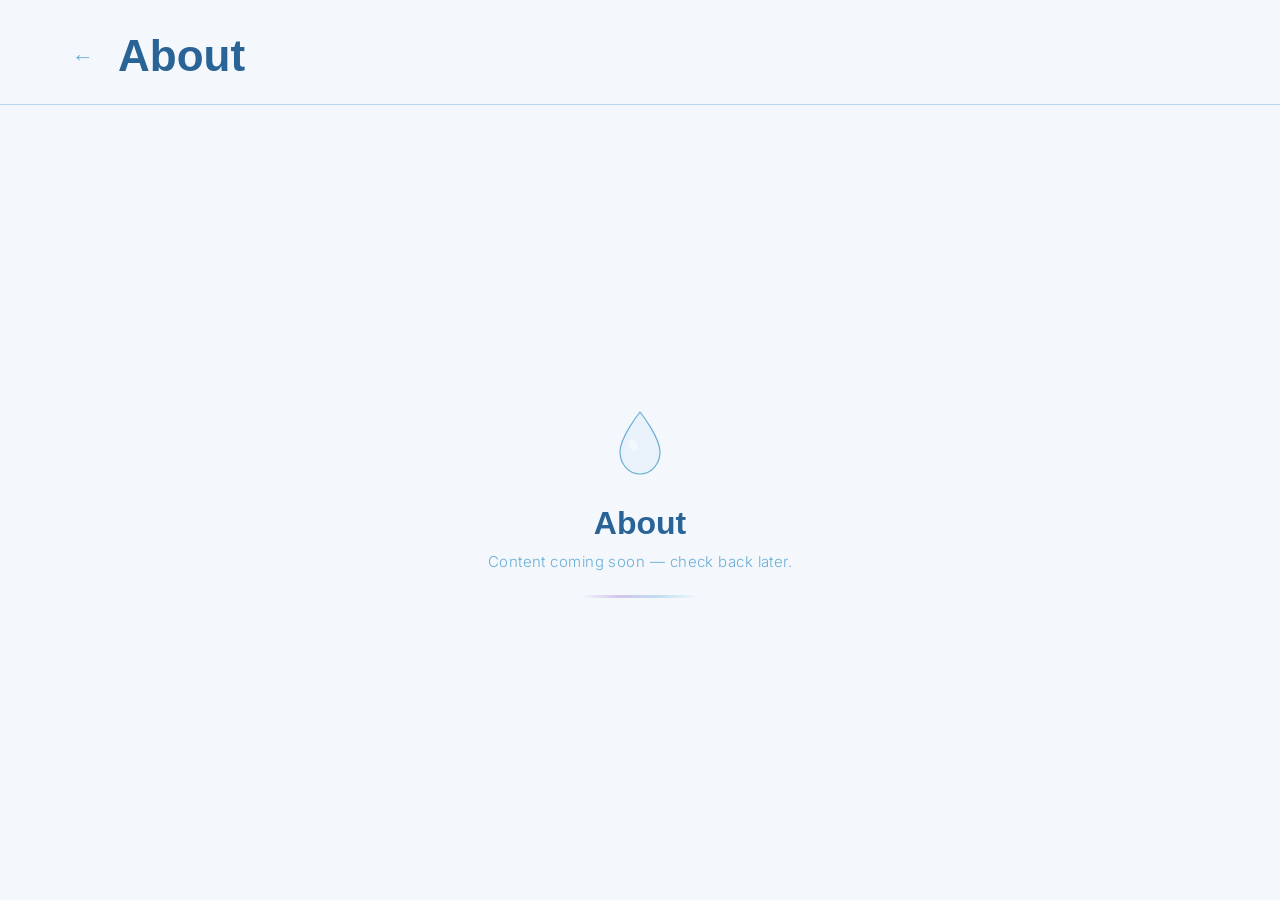
<file: about.html>
<!DOCTYPE html>
<html lang="en" class="subpage-html">
<head>
  <meta charset="UTF-8" />
  <meta name="viewport" content="width=device-width, initial-scale=1.0" />
  <title>About | Yi Liu</title>
  <link rel="stylesheet" href="style.css" />
  <link rel="preconnect" href="https://fonts.googleapis.com" />
  <link rel="preconnect" href="https://fonts.gstatic.com" crossorigin />
  <link href="https://fonts.googleapis.com/css2?family=Lora:ital,wght@0,400;0,600;0,700;1,400&family=Inter:wght@300;400;500&display=swap" rel="stylesheet" />
</head>
<body class="subpage">

  <header class="subpage-header">
    <a href="index.html" class="back-btn" title="Back">←</a>
    <h1 class="subpage-title">About</h1>
  </header>

  <main class="subpage-content">
    <div class="coming-soon">
      <!-- Watercolor drop SVG -->
      <svg class="drop-svg" viewBox="0 0 50 70" fill="none" xmlns="http://www.w3.org/2000/svg">
        <path d="M25 5 C25 5, 5 30, 5 45 C5 57.15 13.95 67 25 67 C36.05 67 45 57.15 45 45 C45 30 25 5 25 5Z"
              stroke="#6aaed6" stroke-width="1.2" fill="rgba(184,216,240,0.18)" stroke-linejoin="round"/>
        <ellipse cx="18" cy="38" rx="4" ry="6.5" fill="rgba(255,255,255,0.45)" transform="rotate(-20 18 38)"/>
      </svg>
      <h2>About</h2>
      <p>Content coming soon — check back later.</p>
      <span class="wc-rule"></span>
    </div>
  </main>

</body>
</html>
</file>
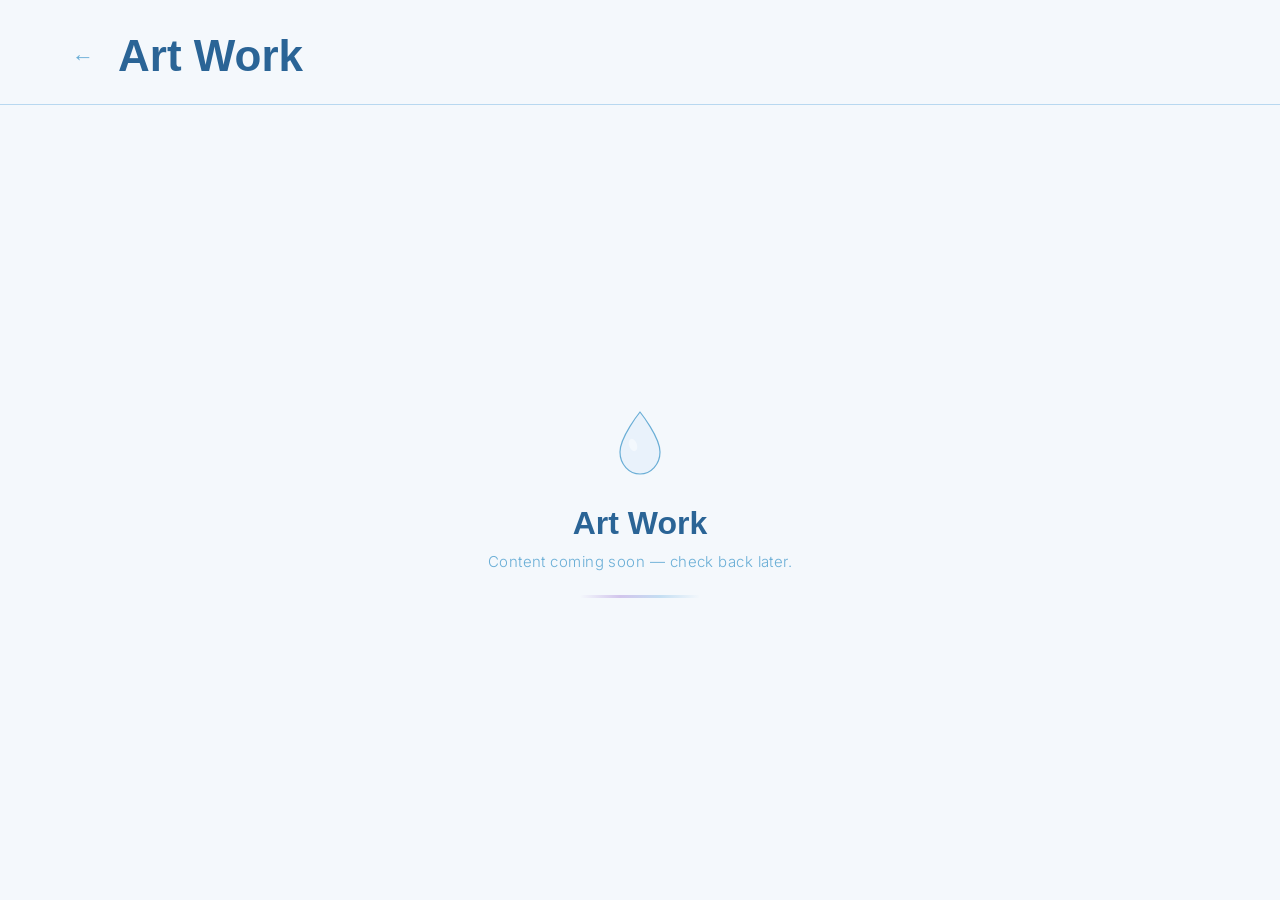
<file: artwork.html>
<!DOCTYPE html>
<html lang="en" class="subpage-html">
<head>
  <meta charset="UTF-8" />
  <meta name="viewport" content="width=device-width, initial-scale=1.0" />
  <title>Art Work | Yi Liu</title>
  <link rel="stylesheet" href="style.css" />
  <link rel="preconnect" href="https://fonts.googleapis.com" />
  <link rel="preconnect" href="https://fonts.gstatic.com" crossorigin />
  <link href="https://fonts.googleapis.com/css2?family=Lora:ital,wght@0,400;0,600;0,700;1,400&family=Inter:wght@300;400;500&display=swap" rel="stylesheet" />
</head>
<body class="subpage">

  <header class="subpage-header">
    <a href="index.html" class="back-btn" title="Back">←</a>
    <h1 class="subpage-title">Art Work</h1>
  </header>

  <main class="subpage-content">
    <div class="coming-soon">
      <!-- Watercolor drop SVG -->
      <svg class="drop-svg" viewBox="0 0 50 70" fill="none" xmlns="http://www.w3.org/2000/svg">
        <path d="M25 5 C25 5, 5 30, 5 45 C5 57.15 13.95 67 25 67 C36.05 67 45 57.15 45 45 C45 30 25 5 25 5Z"
              stroke="#6aaed6" stroke-width="1.2" fill="rgba(184,216,240,0.18)" stroke-linejoin="round"/>
        <ellipse cx="18" cy="38" rx="4" ry="6.5" fill="rgba(255,255,255,0.45)" transform="rotate(-20 18 38)"/>
      </svg>
      <h2>Art Work</h2>
      <p>Content coming soon — check back later.</p>
      <span class="wc-rule"></span>
    </div>
  </main>

</body>
</html>
</file>
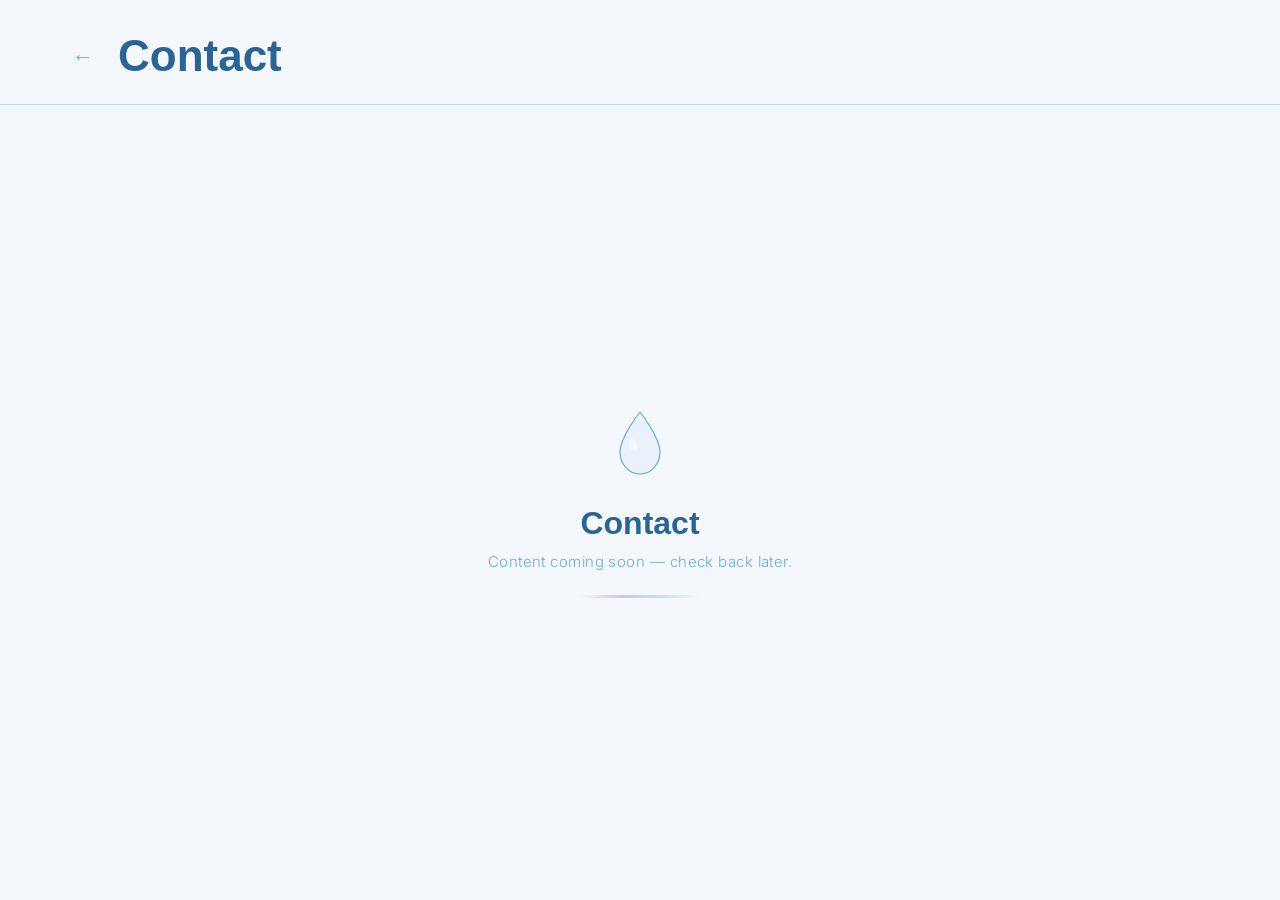
<file: contact.html>
<!DOCTYPE html>
<html lang="en" class="subpage-html">
<head>
  <meta charset="UTF-8" />
  <meta name="viewport" content="width=device-width, initial-scale=1.0" />
  <title>Contact | Yi Liu</title>
  <link rel="stylesheet" href="style.css" />
  <link rel="preconnect" href="https://fonts.googleapis.com" />
  <link rel="preconnect" href="https://fonts.gstatic.com" crossorigin />
  <link href="https://fonts.googleapis.com/css2?family=Lora:ital,wght@0,400;0,600;0,700;1,400&family=Inter:wght@300;400;500&display=swap" rel="stylesheet" />
</head>
<body class="subpage">

  <header class="subpage-header">
    <a href="index.html" class="back-btn" title="Back">←</a>
    <h1 class="subpage-title">Contact</h1>
  </header>

  <main class="subpage-content">
    <div class="coming-soon">
      <!-- Watercolor drop SVG -->
      <svg class="drop-svg" viewBox="0 0 50 70" fill="none" xmlns="http://www.w3.org/2000/svg">
        <path d="M25 5 C25 5, 5 30, 5 45 C5 57.15 13.95 67 25 67 C36.05 67 45 57.15 45 45 C45 30 25 5 25 5Z"
              stroke="#6aaed6" stroke-width="1.2" fill="rgba(184,216,240,0.18)" stroke-linejoin="round"/>
        <ellipse cx="18" cy="38" rx="4" ry="6.5" fill="rgba(255,255,255,0.45)" transform="rotate(-20 18 38)"/>
      </svg>
      <h2>Contact</h2>
      <p>Content coming soon — check back later.</p>
      <span class="wc-rule"></span>
    </div>
  </main>

</body>
</html>
</file>
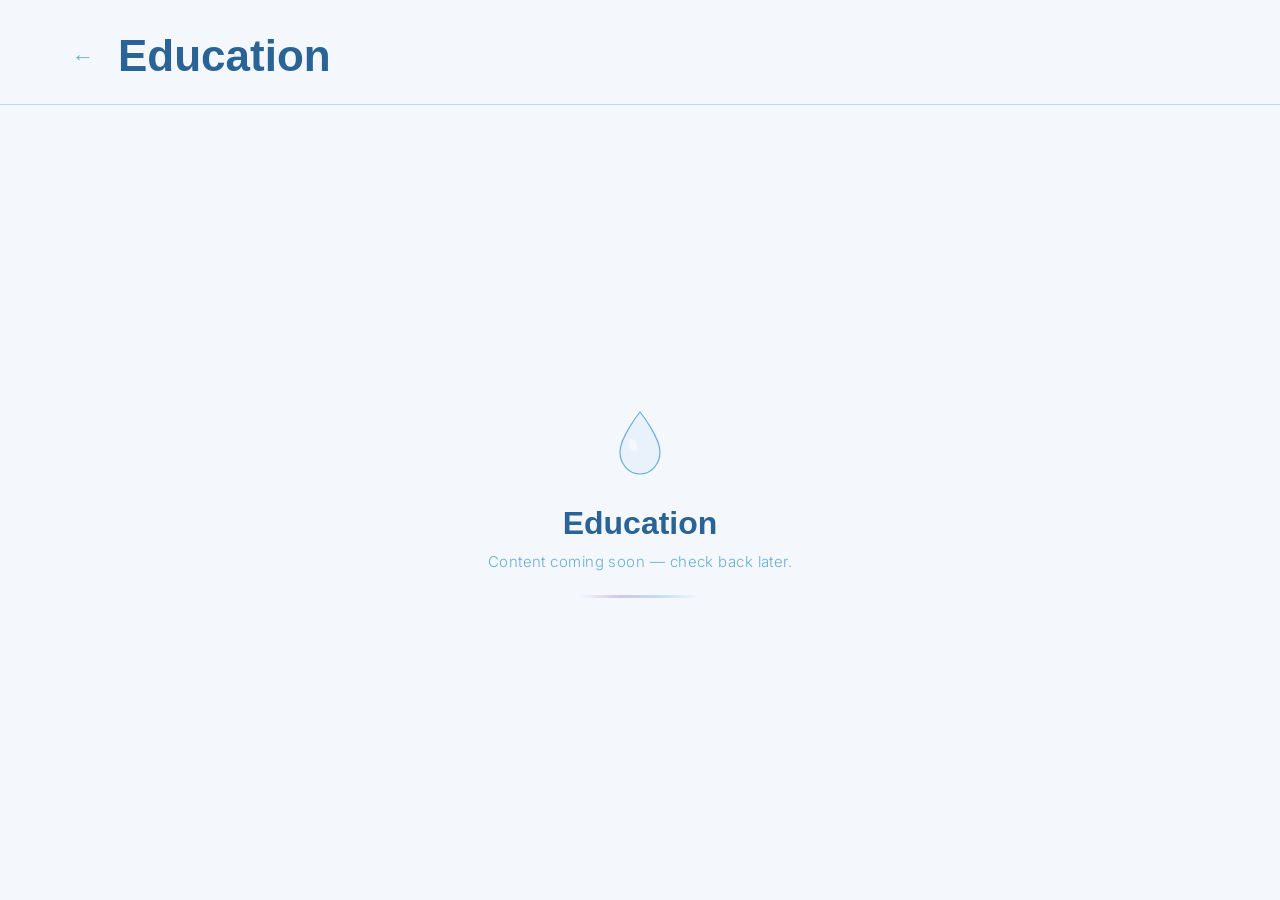
<file: education.html>
<!DOCTYPE html>
<html lang="en" class="subpage-html">
<head>
  <meta charset="UTF-8" />
  <meta name="viewport" content="width=device-width, initial-scale=1.0" />
  <title>Education | Yi Liu</title>
  <link rel="stylesheet" href="style.css" />
  <link rel="preconnect" href="https://fonts.googleapis.com" />
  <link rel="preconnect" href="https://fonts.gstatic.com" crossorigin />
  <link href="https://fonts.googleapis.com/css2?family=Lora:ital,wght@0,400;0,600;0,700;1,400&family=Inter:wght@300;400;500&display=swap" rel="stylesheet" />
</head>
<body class="subpage">

  <header class="subpage-header">
    <a href="index.html" class="back-btn" title="Back">←</a>
    <h1 class="subpage-title">Education</h1>
  </header>

  <main class="subpage-content">
    <div class="coming-soon">
      <!-- Watercolor drop SVG -->
      <svg class="drop-svg" viewBox="0 0 50 70" fill="none" xmlns="http://www.w3.org/2000/svg">
        <path d="M25 5 C25 5, 5 30, 5 45 C5 57.15 13.95 67 25 67 C36.05 67 45 57.15 45 45 C45 30 25 5 25 5Z"
              stroke="#6aaed6" stroke-width="1.2" fill="rgba(184,216,240,0.18)" stroke-linejoin="round"/>
        <ellipse cx="18" cy="38" rx="4" ry="6.5" fill="rgba(255,255,255,0.45)" transform="rotate(-20 18 38)"/>
      </svg>
      <h2>Education</h2>
      <p>Content coming soon — check back later.</p>
      <span class="wc-rule"></span>
    </div>
  </main>

</body>
</html>
</file>
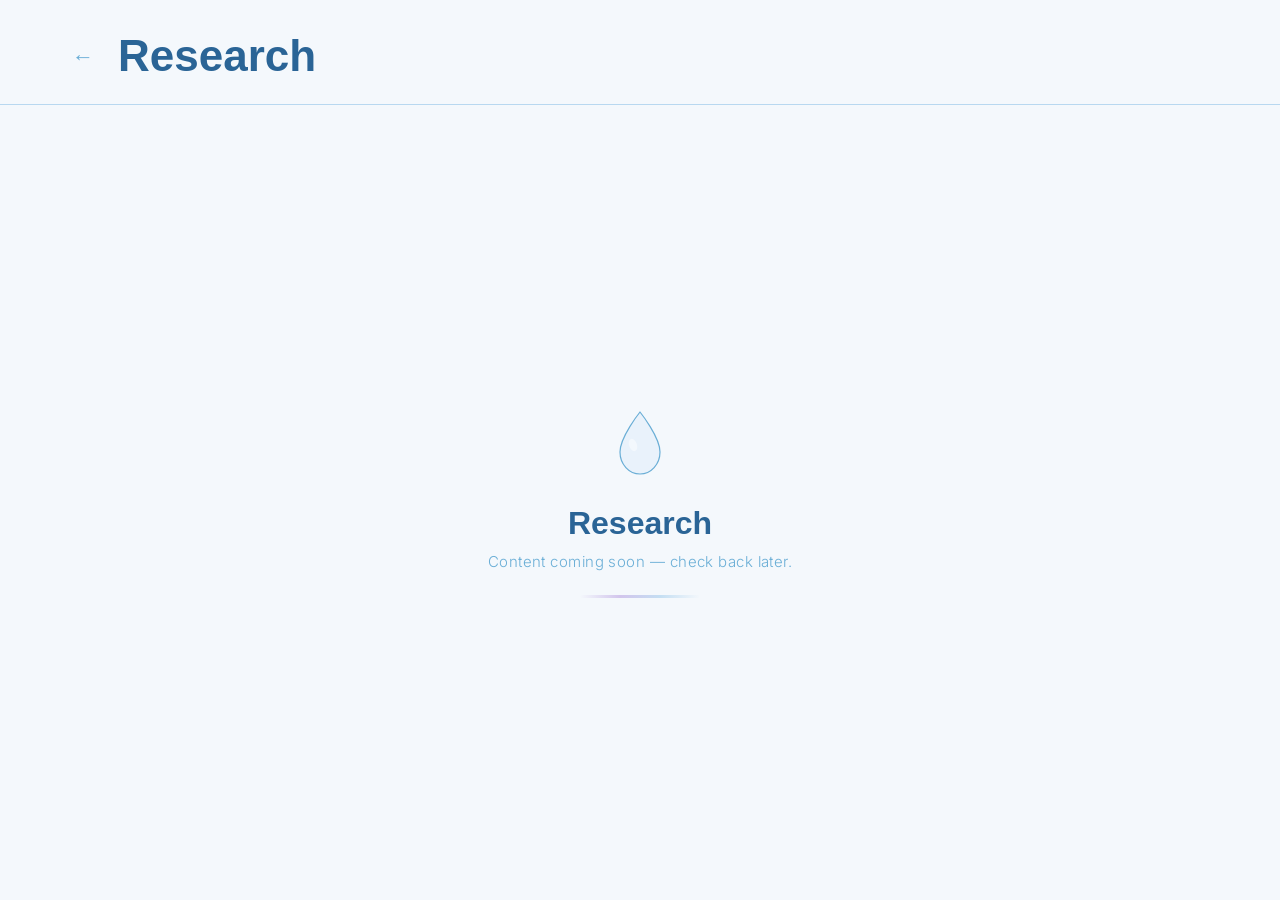
<file: research.html>
<!DOCTYPE html>
<html lang="en" class="subpage-html">
<head>
  <meta charset="UTF-8" />
  <meta name="viewport" content="width=device-width, initial-scale=1.0" />
  <title>Research | Yi Liu</title>
  <link rel="stylesheet" href="style.css" />
  <link rel="preconnect" href="https://fonts.googleapis.com" />
  <link rel="preconnect" href="https://fonts.gstatic.com" crossorigin />
  <link href="https://fonts.googleapis.com/css2?family=Lora:ital,wght@0,400;0,600;0,700;1,400&family=Inter:wght@300;400;500&display=swap" rel="stylesheet" />
</head>
<body class="subpage">

  <header class="subpage-header">
    <a href="index.html" class="back-btn" title="Back">←</a>
    <h1 class="subpage-title">Research</h1>
  </header>

  <main class="subpage-content">
    <div class="coming-soon">
      <!-- Watercolor drop SVG -->
      <svg class="drop-svg" viewBox="0 0 50 70" fill="none" xmlns="http://www.w3.org/2000/svg">
        <path d="M25 5 C25 5, 5 30, 5 45 C5 57.15 13.95 67 25 67 C36.05 67 45 57.15 45 45 C45 30 25 5 25 5Z"
              stroke="#6aaed6" stroke-width="1.2" fill="rgba(184,216,240,0.18)" stroke-linejoin="round"/>
        <ellipse cx="18" cy="38" rx="4" ry="6.5" fill="rgba(255,255,255,0.45)" transform="rotate(-20 18 38)"/>
      </svg>
      <h2>Research</h2>
      <p>Content coming soon — check back later.</p>
      <span class="wc-rule"></span>
    </div>
  </main>

</body>
</html>
</file>
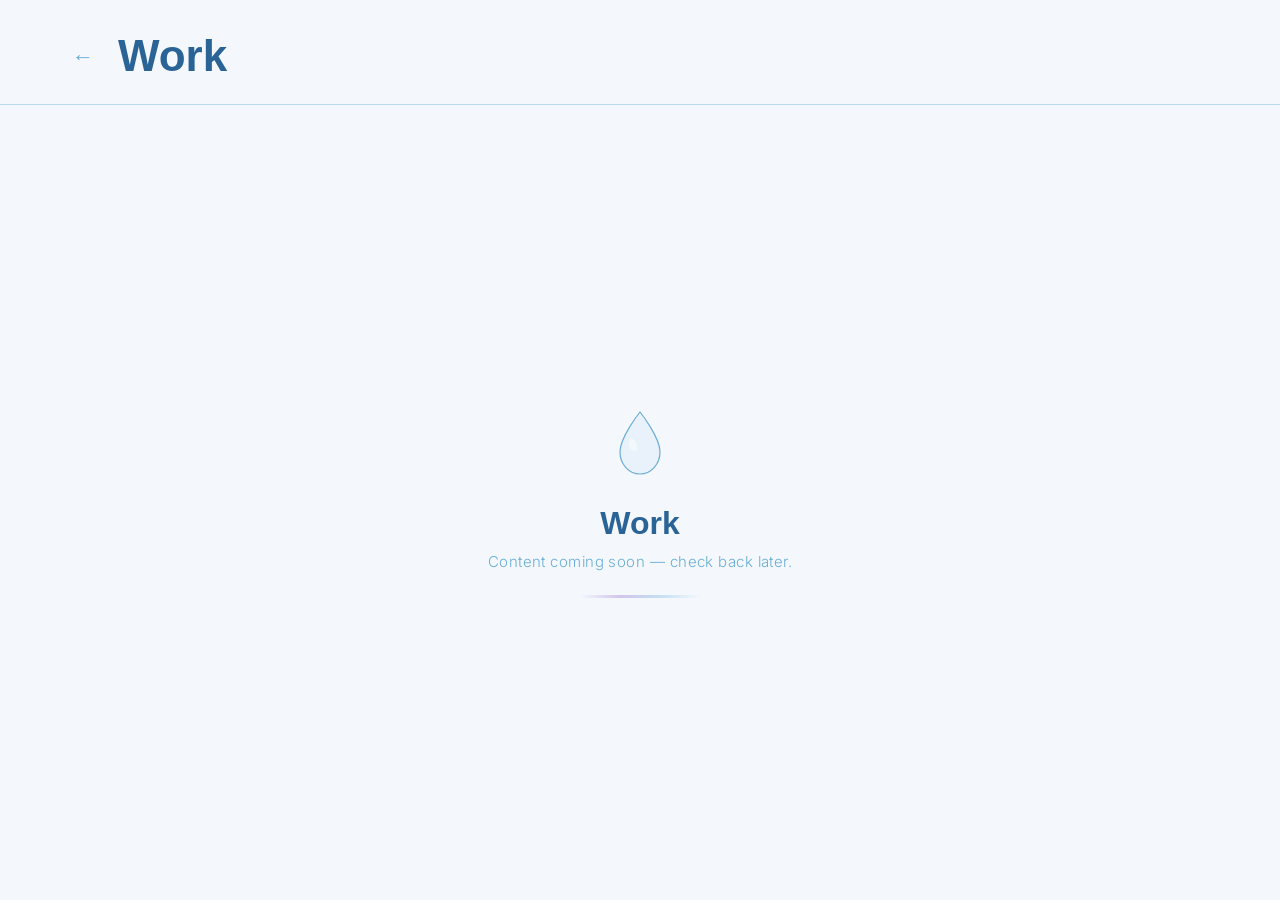
<file: work.html>
<!DOCTYPE html>
<html lang="en" class="subpage-html">
<head>
  <meta charset="UTF-8" />
  <meta name="viewport" content="width=device-width, initial-scale=1.0" />
  <title>Work | Yi Liu</title>
  <link rel="stylesheet" href="style.css" />
  <link rel="preconnect" href="https://fonts.googleapis.com" />
  <link rel="preconnect" href="https://fonts.gstatic.com" crossorigin />
  <link href="https://fonts.googleapis.com/css2?family=Lora:ital,wght@0,400;0,600;0,700;1,400&family=Inter:wght@300;400;500&display=swap" rel="stylesheet" />
</head>
<body class="subpage">

  <header class="subpage-header">
    <a href="index.html" class="back-btn" title="Back">←</a>
    <h1 class="subpage-title">Work</h1>
  </header>

  <main class="subpage-content">
    <div class="coming-soon">
      <!-- Watercolor drop SVG -->
      <svg class="drop-svg" viewBox="0 0 50 70" fill="none" xmlns="http://www.w3.org/2000/svg">
        <path d="M25 5 C25 5, 5 30, 5 45 C5 57.15 13.95 67 25 67 C36.05 67 45 57.15 45 45 C45 30 25 5 25 5Z"
              stroke="#6aaed6" stroke-width="1.2" fill="rgba(184,216,240,0.18)" stroke-linejoin="round"/>
        <ellipse cx="18" cy="38" rx="4" ry="6.5" fill="rgba(255,255,255,0.45)" transform="rotate(-20 18 38)"/>
      </svg>
      <h2>Work</h2>
      <p>Content coming soon — check back later.</p>
      <span class="wc-rule"></span>
    </div>
  </main>

</body>
</html>
</file>
<file: style.css>
/* ===== RESET & BASE ===== */
*, *::before, *::after { box-sizing: border-box; margin: 0; padding: 0; }

:root {
  --blue-light:   #b8d8f0;
  --blue-mid:     #6aaed6;
  --blue-dark:    #2a6496;
  --blue-ink:     #1a3f5c;
  --purple-soft:  #c9b8e8;
  --purple-mid:   #9b7fc9;
  --white:        #f4f8fc;
  --white-pure:   #ffffff;
  --font-round:   'Paytone One', 'Fredoka', sans-serif;
  --font-serif:   'Lora', Georgia, serif;
  --font-sans:    'Inter', sans-serif;
}

html, body {
  width: 100%; height: 100%;
  overflow: hidden;
  background: var(--white);
  font-family: var(--font-sans);
  color: var(--blue-ink);
}

/* ===== LANGUAGE TOGGLE ===== */
.lang-toggle {
  position: fixed;
  top: 22px; left: 28px;
  z-index: 100;
  display: flex; align-items: center; gap: 6px;
}
.lang-btn {
  background: none; border: none; cursor: pointer;
  color: var(--blue-mid);
  font-family: var(--font-sans);
  font-size: 13px; font-weight: 500;
  padding: 2px 4px;
  transition: color 0.2s;
}
.lang-btn.active { color: var(--blue-dark); font-weight: 700; }
.lang-sep { color: var(--blue-light); font-size: 13px; }

/* ===== LANDING LAYOUT ===== */
.landing {
  width: 100vw; height: 100vh;
  display: flex;
  overflow: hidden;
  position: relative;
  /* Watercolor sunset background — CSS gradient matching the photo tones */
  background:
    linear-gradient(180deg,
      #3a6590 0%,
      #5580aa 12%,
      #7898b8 22%,
      #b87840 33%,
      #d89030 40%,
      #e8a828 46%,
      #c87020 52%,
      #a05828 58%,
      #7888a0 67%,
      #98b0c0 75%,
      #baced8 83%,
      #dce8ef 91%,
      #f0f4f8 100%
    );
}

/* Photo bg — actual image if uploaded, gradient fallback already above */
.landing::before {
  content: '';
  position: absolute;
  inset: 0;
  background: url('bg.jpg') center center / cover no-repeat;
  /* Watercolor treatment: soften + slightly desaturate */
  filter: saturate(0.78) brightness(1.05) blur(0.6px);
  opacity: 0.88;
  z-index: 0;
}

/* ===== LEFT PANEL ===== */
.left-panel {
  flex: 0 0 42%;
  display: flex;
  flex-direction: column;
  justify-content: center;
  align-items: center;
  text-align: center;
  padding: 60px 40px;
  position: relative;
  z-index: 2;
  /* Left side: image shows through clearly */
  background: transparent;
}

.greeting { margin-bottom: 36px; }

.hi-text {
  font-family: var(--font-serif);
  font-size: clamp(28px, 3.5vw, 44px);
  font-weight: 400;
  color: #fff;
  line-height: 1.2;
  letter-spacing: 0.02em;
  text-shadow: 0 1px 8px rgba(30, 50, 80, 0.45);
}

.name-text {
  font-family: var(--font-serif);
  font-size: clamp(30px, 4vw, 52px);
  font-weight: 600;
  color: #fff;
  line-height: 1.2;
  text-shadow: 0 1px 8px rgba(30, 50, 80, 0.45);
}

.name-highlight {
  color: #f0d4a0;
  font-style: italic;
  position: relative;
  text-shadow: 0 1px 10px rgba(200, 120, 30, 0.5);
}
.name-highlight::after {
  content: '';
  position: absolute;
  left: 0; bottom: -3px;
  width: 100%; height: 2px;
  background: linear-gradient(90deg, rgba(240,200,120,0.6), rgba(240,200,120,0.9));
  border-radius: 2px;
}

/* Photo circle */
.photo-circle {
  position: relative;
  width: clamp(140px, 18vw, 220px);
  height: clamp(140px, 18vw, 220px);
}

.photo-ring {
  position: absolute;
  inset: -8px;
  border-radius: 50%;
  animation: ring-rotate 12s linear infinite;
  background: conic-gradient(
    from 0deg,
    transparent 60%,
    var(--purple-soft) 80%,
    var(--blue-light) 100%,
    transparent 100%
  );
  -webkit-mask: radial-gradient(farthest-side, transparent calc(100% - 2px), white calc(100% - 2px));
  mask: radial-gradient(farthest-side, transparent calc(100% - 2px), white calc(100% - 2px));
}

@keyframes ring-rotate { to { transform: rotate(360deg); } }

.photo-inner {
  width: 100%; height: 100%;
  border-radius: 50%;
  overflow: hidden;
  background: linear-gradient(135deg, var(--blue-light) 0%, var(--purple-soft) 100%);
  display: flex; align-items: center; justify-content: center;
}

.photo-inner img {
  width: 100%; height: 100%;
  object-fit: cover;
}

.photo-placeholder {
  display: none;
  font-family: var(--font-serif);
  font-size: 2.5rem;
  font-weight: 600;
  color: var(--white-pure);
  letter-spacing: 2px;
}

/* ===== RIGHT PANEL ===== */
.right-panel {
  flex: 1;
  display: flex;
  flex-direction: column;
  align-items: stretch;
  justify-content: center;
  position: relative;
  z-index: 2;
  overflow: hidden;
  /* Fade from transparent (left, shows photo) → paper white (right) */
  background: linear-gradient(
    90deg,
    rgba(244, 248, 252, 0)    0%,
    rgba(244, 248, 252, 0.25) 20%,
    rgba(244, 248, 252, 0.6)  50%,
    rgba(244, 248, 252, 0.88) 75%,
    rgba(244, 248, 252, 0.97) 100%
  );
}

/* ===== SECTION NAV ===== */
.section-nav {
  display: flex;
  flex-direction: column;
  justify-content: center;
  align-items: center;
  gap: 0;
  width: 100%;
  padding: 0 24px;
}

.nav-row {
  display: flex;
  flex-direction: row;
  justify-content: center;
  align-items: baseline;
  gap: clamp(16px, 3.5vw, 56px);
  width: 100%;
}

.nav-item {
  text-decoration: none;
  display: inline-block;
  padding: 8px 4px;
  cursor: pointer;
  position: relative;
}

/* ── Default: balloon font — soft white, normal size ── */
.nav-text {
  font-family: var(--font-round);
  font-size: clamp(22px, 2.9vw, 46px);
  font-weight: 400;
  color: rgba(255, 255, 255, 0.55);
  -webkit-text-stroke: 1px rgba(120, 160, 200, 0.4);
  paint-order: stroke fill;
  text-shadow:
    0 1px 6px rgba(20, 40, 70, 0.25),
    0 0 12px rgba(255, 255, 255, 0.2);
  display: inline-block;
  line-height: 1.3;
  white-space: nowrap;
  letter-spacing: 0.01em;
  transform: scale(1);
  transform-origin: center bottom;
  transition:
    transform 0.55s cubic-bezier(0.34, 1.56, 0.64, 1),
    color 0.45s ease,
    text-shadow 0.45s ease,
    -webkit-text-stroke 0.45s ease;
}

.nav-row-1 .nav-text {
  font-size: clamp(26px, 3.5vw, 54px);
}

/* Active: inflated — scale up + balloon depth shadows */
.nav-item.auto-active .nav-text,
.nav-item.hovered .nav-text {
  transform: scale(1.22);
  color: rgba(255, 255, 255, 0.98);
  -webkit-text-stroke: 1.5px rgba(100, 150, 200, 0.5);
  text-shadow:
    0 1px 0 rgba(200, 230, 255, 0.9),
    0 2px 0 rgba(160, 200, 240, 0.7),
    0 3px 0 rgba(120, 170, 220, 0.5),
    0 5px 12px rgba(20, 50, 100, 0.35),
    0 0 28px rgba(255, 255, 255, 0.6);
}

/* Hover: others shrink/dim */
.section-nav.has-hover .nav-item:not(.hovered) .nav-text {
  transform: scale(0.92);
  color: rgba(255, 255, 255, 0.25);
  -webkit-text-stroke: 1px rgba(120, 160, 200, 0.15);
  text-shadow: none;
}

/* ===== INK SPLASH TRANSITION ===== */
.ink-splash {
  position: fixed;
  inset: 0;
  z-index: 999;
  pointer-events: none;
  opacity: 0;
  background: radial-gradient(
    circle at var(--cx, 50%) var(--cy, 50%),
    var(--blue-ink) 0%,
    var(--blue-mid) 45%,
    transparent 75%
  );
  transform: scale(0);
  transform-origin: var(--cx, 50%) var(--cy, 50%);
}
.ink-splash.expanding {
  animation: ink-expand 0.6s cubic-bezier(0.25, 0.46, 0.45, 0.94) forwards;
}
@keyframes ink-expand {
  0%   { opacity: 0.85; transform: scale(0); }
  70%  { opacity: 0.95; transform: scale(2); }
  100% { opacity: 1;    transform: scale(4); }
}

/* ===== SUB-PAGE LAYOUT ===== */
html.subpage-html, .subpage-html body {
  overflow: auto;
  height: auto;
}

.subpage {
  min-height: 100vh;
  background: var(--white);
  display: flex;
  flex-direction: column;
}

.subpage-header {
  padding: 32px 72px 24px;
  border-bottom: 1.5px solid var(--blue-light);
  display: flex;
  align-items: center;
  gap: 24px;
  position: sticky; top: 0;
  background: rgba(244, 248, 252, 0.93);
  backdrop-filter: blur(10px);
  z-index: 10;
}

.back-btn {
  text-decoration: none;
  color: var(--blue-mid);
  font-family: var(--font-serif);
  font-size: 22px;
  line-height: 1;
  transition: color 0.2s, transform 0.2s;
  display: inline-block;
}
.back-btn:hover { color: var(--blue-dark); transform: translateX(-3px); }

.subpage-title {
  font-family: var(--font-round);
  font-size: clamp(26px, 3.5vw, 44px);
  font-weight: 700;
  color: var(--blue-dark);
  line-height: 1.1;
}

.subpage-content {
  flex: 1;
  padding: 80px 72px;
  display: flex;
  flex-direction: column;
  align-items: center;
  justify-content: center;
  min-height: 60vh;
}

.coming-soon {
  text-align: center;
  animation: fade-up 0.7s ease both;
}
@keyframes fade-up {
  from { opacity: 0; transform: translateY(20px); }
  to   { opacity: 1; transform: translateY(0); }
}

.drop-svg {
  width: 50px;
  margin: 0 auto 28px;
  display: block;
}

.coming-soon h2 {
  font-family: var(--font-round);
  font-size: clamp(22px, 2.5vw, 34px);
  font-weight: 600;
  color: var(--blue-dark);
  margin-bottom: 10px;
}

.coming-soon p {
  color: var(--blue-mid);
  font-size: 15px;
  font-weight: 300;
  letter-spacing: 0.03em;
}

.wc-rule {
  display: block;
  width: 120px; height: 3px;
  margin: 24px auto 0;
  background: linear-gradient(90deg, transparent, var(--purple-soft), var(--blue-light), transparent);
  border-radius: 3px;
  opacity: 0.8;
}

/* ===== RESPONSIVE ===== */
@media (min-width: 601px) and (max-width: 1024px) {
  .left-panel {
    flex: 0 0 38%;
    padding: 48px 28px 48px 40px;
  }
  .photo-circle {
    width: clamp(110px, 16vw, 170px);
    height: clamp(110px, 16vw, 170px);
  }
}

@media (max-width: 600px) {
  html, body { overflow: auto; }

  .landing {
    flex-direction: column;
    height: auto;
    min-height: 100vh;
  }

  .left-panel {
    flex: none; width: 100%;
    align-items: center; text-align: center;
    padding: 72px 24px 28px;
    background: transparent;
  }

  /* On mobile, right panel fades top→bottom instead of left→right */
  .right-panel {
    flex: none; width: 100%;
    min-height: 55vh;
    justify-content: flex-start;
    padding-top: 20px;
    padding-bottom: 48px;
    background: linear-gradient(
      180deg,
      rgba(244, 248, 252, 0)    0%,
      rgba(244, 248, 252, 0.5)  30%,
      rgba(244, 248, 252, 0.92) 70%,
      rgba(244, 248, 252, 0.98) 100%
    );
  }

  .section-nav { padding: 0 16px; }

  .nav-text { font-size: clamp(18px, 6vw, 32px); }
  .nav-row-1 .nav-text { font-size: clamp(22px, 7.5vw, 36px); }
  /* Row 3 has 3 items — extra tight */
  .nav-row-3 .nav-text { font-size: clamp(15px, 5vw, 28px); }
  .nav-row { gap: clamp(8px, 3vw, 18px); }

  .subpage-header { padding: 20px 24px 16px; }
  .subpage-content { padding: 48px 24px; }
}
</file>
